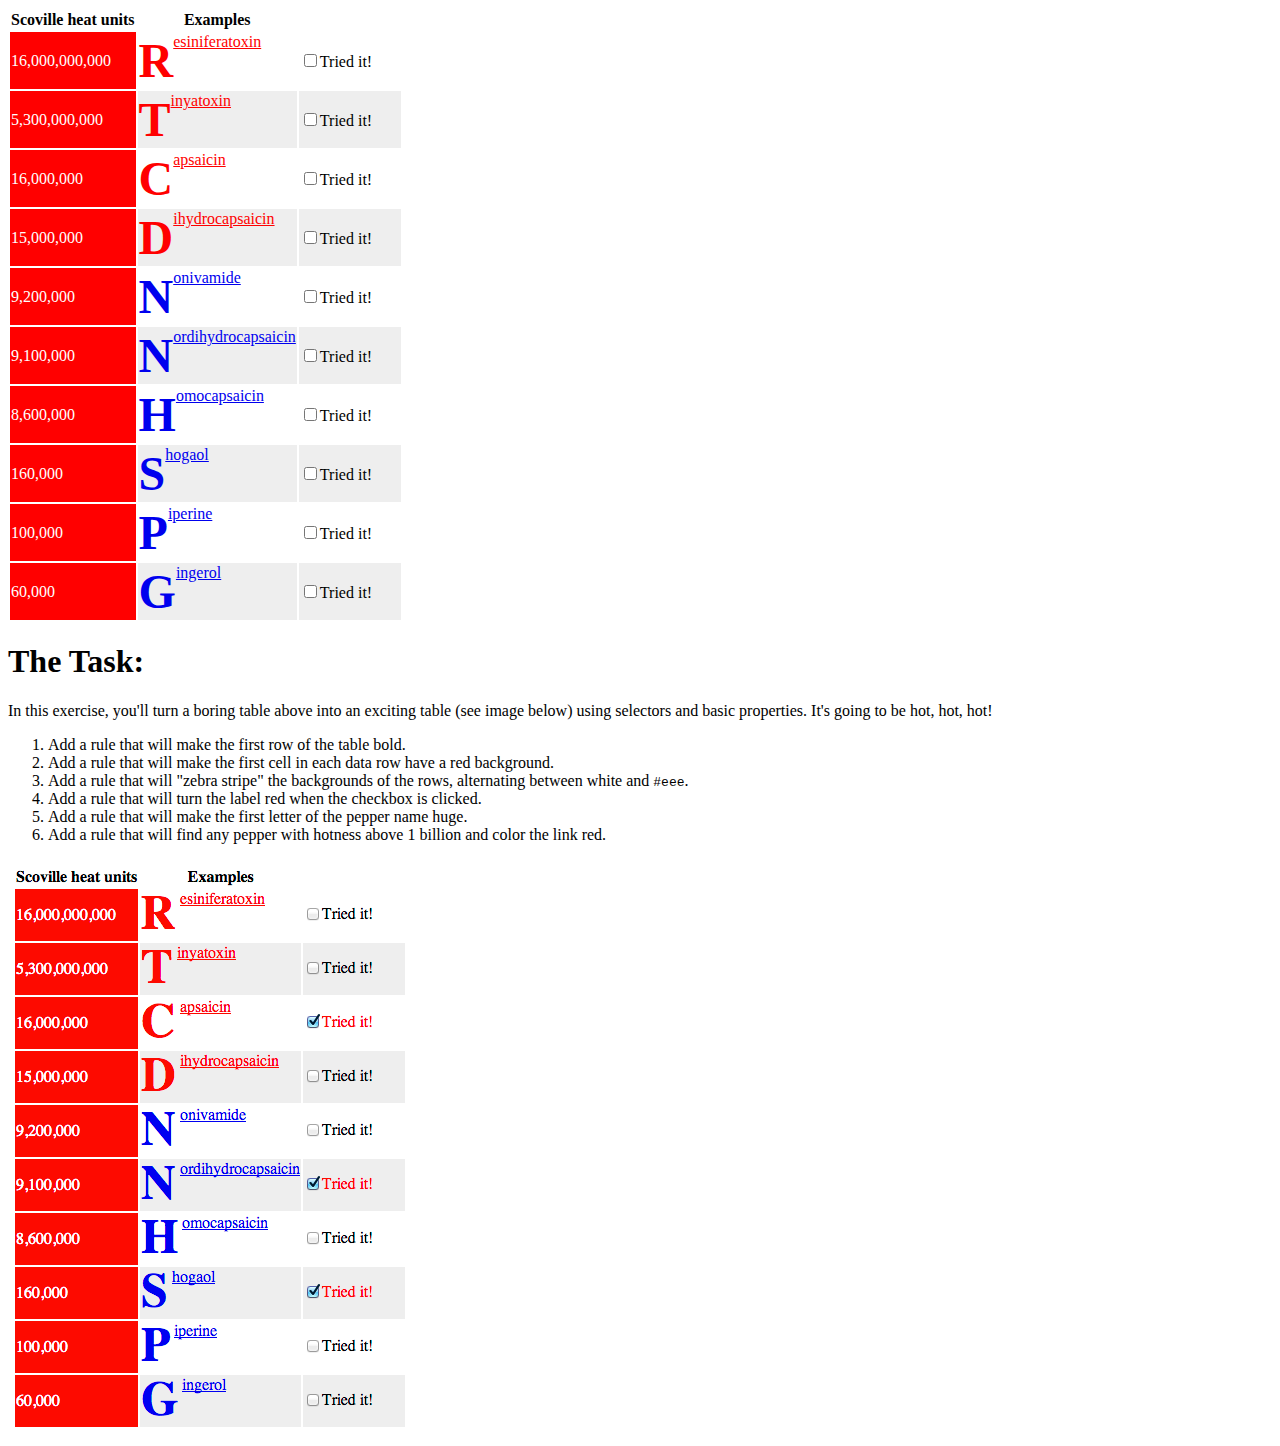
<file: 1/index.html>
<!doctype html>
<html>
 <head>
   <title>Red Hot Chili Peppers</title>
   <style>
       table th{
           font-weight: bold;
       }
       table td:first-child{
           background-color: red;
           color: #fff;
       }
       table tr:nth-child(2n+1){
           background-color: #eee;
       }
       table tr:first-child{
           background-color: #fff;
       }
       input:checked + label{
           color: red;
       }
       table td:nth-child(2):first-letter{
           font-size: 3em;
           font-weight: bold;
           float: left;
           text-decoration: none;
       }
       table td a[title*=",000,000"]{
           color: red;
       }
   </style>
 </head>
 <body>
  <table>
    <tr>
      <th>Scoville heat units</th>
      <th>Examples</th>
      <th width="100"></th>
    </tr>

    <tr>
      <td>16,000,000,000</td>
      <td><a href="/wiki/Resiniferatoxin" title="Resiniferatoxin (16,000,000,000)">Resiniferatoxin</a></td>
      <td><input type="checkbox"><label>Tried it!</label></td>
    </tr>

    <tr>
      <td>5,300,000,000</td>
      <td><a href="/wiki/Tinyatoxin" title="Tinyatoxin (5,300,000,000)">Tinyatoxin</a></td>
      <td><input type="checkbox"><label>Tried it!</label></td>
    </tr>

    <tr>
      <td>16,000,000</td>
      <td><a href="/wiki/Capsaicin" title="Capsaicin (16,000,000)">Capsaicin</a></td>
      <td><input type="checkbox"><label>Tried it!</label></td>
    </tr>

    <tr>
      <td>15,000,000</td>
      <td><a href="/wiki/Dihydrocapsaicin" title="Dihydrocapsaicin (15,000,000)">Dihydrocapsaicin</a></td>
      <td><input type="checkbox"><label>Tried it!</label></td>
    </tr>

    <tr>
      <td>9,200,000</td>
      <td><a href="/wiki/Nonivamide" title="Nonivamide (9,200,000)">Nonivamide</a></td>
      <td><input type="checkbox"><label>Tried it!</label></td>
    </tr>
    
    <tr>
      <td>9,100,000</td>
      <td><a href="/wiki/Nordihydrocapsaicin" title="Nordihydrocapsaicin (9,100,000)">Nordihydrocapsaicin</a></td>
      <td><input type="checkbox"><label>Tried it!</label></td>
    </tr>
    
    <tr>
      <td>8,600,000</td>
      <td><a href="/wiki/Homocapsaicin" title="Homocapsaicin (6,600,000)">Homocapsaicin</a></td>
      <td><input type="checkbox"><label>Tried it!</label></td>
    </tr>
    
    <tr>
      <td>160,000</td>
      <td><a href="/wiki/Shogaol" title="Shogaol (160,000)">Shogaol</a></td>
      <td><input type="checkbox"><label>Tried it!</label></td>
    </tr>
    
    <tr>
      <td>100,000</td>
      <td><a href="/wiki/Piperine" title="Piperine (100,000)">Piperine</a></td>
      <td><input type="checkbox"><label>Tried it!</label></td>
    </tr>
    
    <tr>
      <td>60,000</td>
      <td><a href="/wiki/Gingerol" title="Gingerol (60,000)">Gingerol</a></td>
      <td><input type="checkbox"><label>Tried it!</label></td>
    </tr>
  </table>
  
  <div>
     <h1>The Task:</h1>
     <p>In this exercise, you'll turn a boring table above into an exciting table (see image below) using selectors and basic properties. It's going to be hot, hot, hot!</p>
     <ol>
        <li>Add a rule that will make the first row of the table bold.</li>
        <li>Add a rule that will make the first cell in each data row have a red background.</li>
        <li>Add a rule that will "zebra stripe" the backgrounds of the rows, alternating between white and <code>#eee</code>.</li>
        <li>Add a rule that will turn the label red when the checkbox is clicked.</li>
        <li>Add a rule that will make the first letter of the pepper name huge.</li>
        <li>Add a rule that will find any pepper with hotness above 1 billion and color the link red.</li>
     </ol>
     <img src="exercise_tables.png" alt="Result image">
  </div>
  </body>
 </html>
</file>
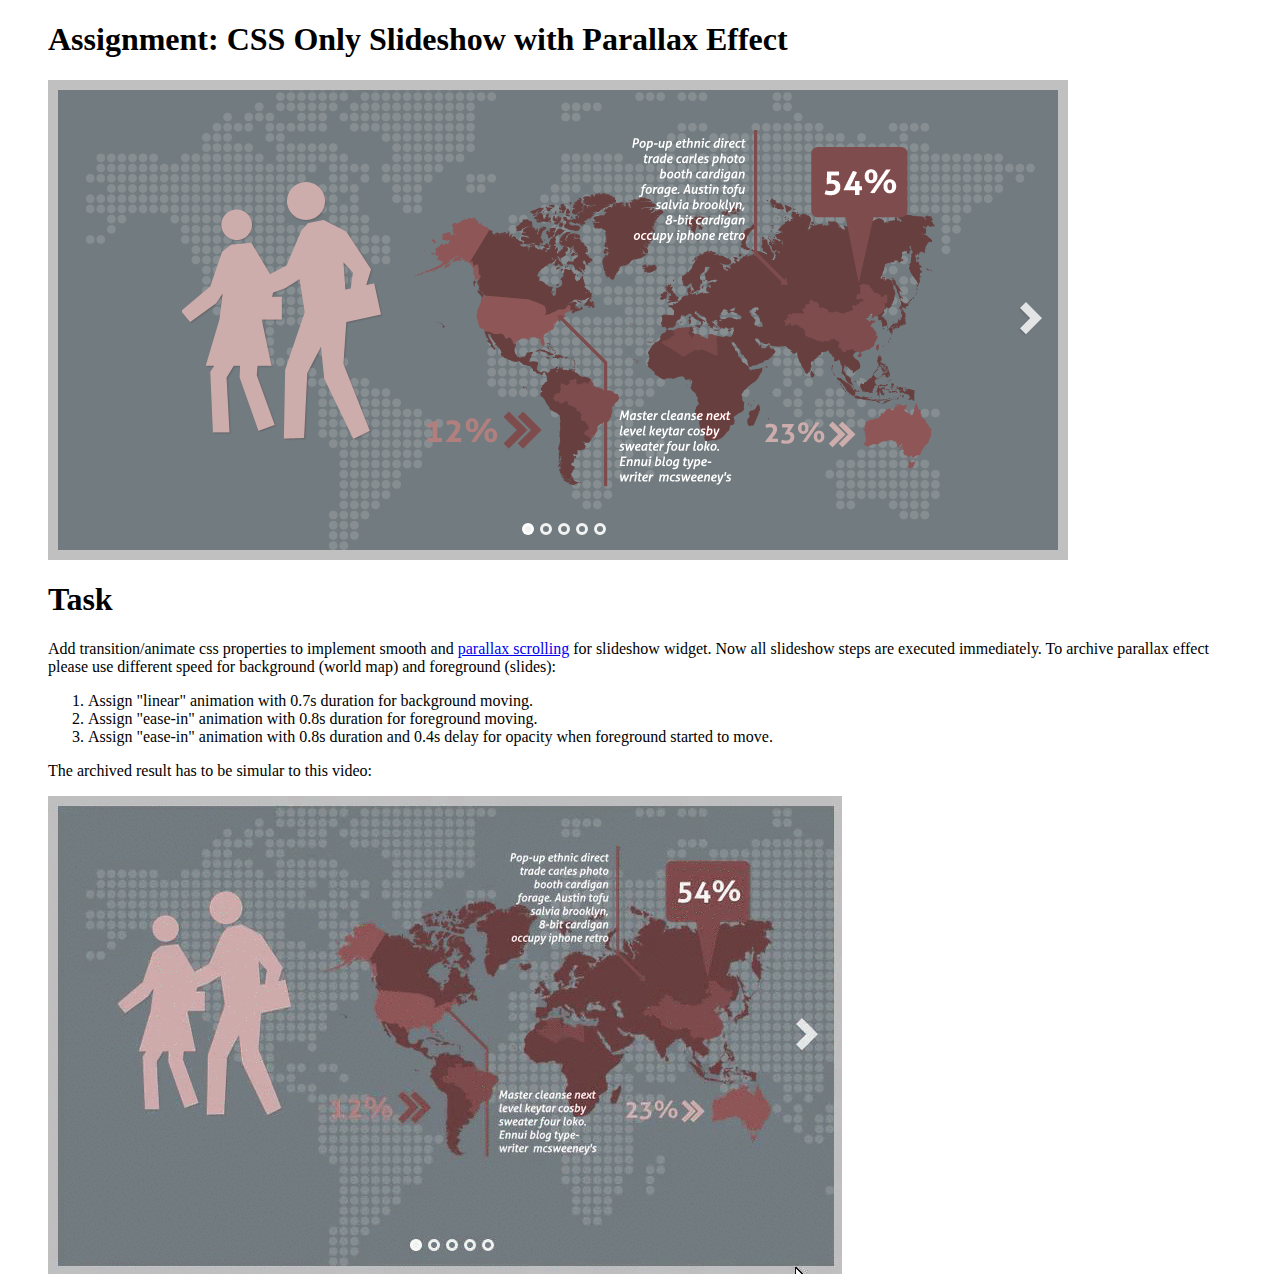
<file: 2/index.html>
<!doctype html>
<html lang="en">
    <head>
        <title>Assignment: Slideshow with Parallax Effect</title>
        <meta name="viewport" content="width=device-width, initial-scale=1.0"> 
        <link rel="stylesheet" type="text/css" href="css/style.css" />
    </head>
    <body>
        <main>
			<header>
				<h1>Assignment: CSS Only Slideshow <span>with Parallax Effect</span></h1>
			</header>
			
			<section class="sp-slideshow">
				<input id="button-1" type="radio" name="radio-set" class="sp-selector-1" checked="checked" />
				<label for="button-1" class="button-label-1"></label>
				
				<input id="button-2" type="radio" name="radio-set" class="sp-selector-2" />
				<label for="button-2" class="button-label-2"></label>
				
				<input id="button-3" type="radio" name="radio-set" class="sp-selector-3" />
				<label for="button-3" class="button-label-3"></label>
				
				<input id="button-4" type="radio" name="radio-set" class="sp-selector-4" />
				<label for="button-4" class="button-label-4"></label>
				
				<input id="button-5" type="radio" name="radio-set" class="sp-selector-5" />
				<label for="button-5" class="button-label-5"></label>
				
				<label for="button-1" class="sp-arrow sp-a1"></label>
				<label for="button-2" class="sp-arrow sp-a2"></label>
				<label for="button-3" class="sp-arrow sp-a3"></label>
				<label for="button-4" class="sp-arrow sp-a4"></label>
				<label for="button-5" class="sp-arrow sp-a5"></label>
				
				<div class="sp-content">
					<div class="sp-parallax-bg"></div>
					<ul class="sp-slider clearfix">
						<li><img src="images/image1.png" alt="image01" /></li>
						<li><img src="images/image2.png" alt="image02" /></li>
						<li><img src="images/image3.png" alt="image03" /></li>
						<li><img src="images/image4.png" alt="image04" /></li>
						<li><img src="images/image5.png" alt="image05" /></li>
					</ul>
				</div>
			</section>
			<section>
                           <h1>Task</h1>
                           <p>
                              Add transition/animate css properties to implement smooth and <a href="http://en.wikipedia.org/wiki/Parallax_scrolling">parallax scrolling</a> for slideshow widget.
                              Now all slideshow steps are executed immediately. To archive parallax effect please use different speed for background (world map) and foreground (slides):
                           </p>
                           <ol>
                                <li>Assign "linear" animation with 0.7s duration for background moving.</li>
                                <li>Assign "ease-in" animation with 0.8s duration for foreground moving.</li>
                                <li>Assign "ease-in" animation with 0.8s duration and 0.4s delay for opacity when foreground started to move.</li>
                            </ol>  
                            <p>
                              The archived result has to be simular to this video:
                           </p>
                           <img src="images/result.gif" alt="Result" />
			</section>
                       
		</main>
	</body>
</html>
</file>
<file: 2/css/style.css>
main {
    margin: auto 40px;
}
    
.sp-slideshow {
    position: relative;
    max-width: 1000px;
    min-width: 260px;
    height: 460px;
    border: 10px solid silver;
}

.sp-content {
    position: relative;
    width: 100%;
    height: 100%;
    overflow: hidden;
}

.sp-parallax-bg {
    background: url(../images/map.png) repeat-x scroll 0 0;
    background-size: cover;
    position: absolute;
    top: 0;
    left: 0;
    width: 100%;
    height: 100%;
    overflow: hidden;

    -webkit-transition: all .7s linear;
    -moz-transition: all .7s linear;
    -o-transition: all .7s linear;
    transition: all .7s linear;
}

.sp-slideshow input {
    position: absolute;
    bottom: 15px;
    left: 50%;
    width: 9px;
    height: 9px;
    z-index: 1001;
    cursor: pointer;
    filter: alpha(opacity=0);
    opacity: 0;
}

.sp-slideshow input + label {
    position: absolute;
    bottom: 15px;
    left: 50%;
    width: 6px;
    height: 6px;
    display: block;
    z-index: 1000;
    border: 3px solid rgba(255,255,255,0.9);
    border-radius: 50%;
    transition: background-color linear 0.1s; 
}

.sp-slideshow input:checked + label {
    background-color: #fff;
    background-color: rgba(255,255,255,0.9);
}

.sp-selector-1, .button-label-1 {
    margin-left: -36px;
}

.sp-selector-2, .button-label-2 {
    margin-left: -18px;
}

.sp-selector-4, .button-label-4 {
    margin-left: 18px;
}

.sp-selector-5, .button-label-5 {
    margin-left: 36px;
}

.sp-arrow {
    position: absolute;
    top: 50%;
    width: 28px;
    height: 38px;
    margin-top: -19px;
    display: none;
    opacity: 0.8;
    cursor: pointer;
    z-index: 1000;
    background: transparent url(../images/arrows.png) no-repeat;
    transition: opacity linear 0.3s; 
}

.sp-arrow:hover{
    opacity: 1;
}

.sp-arrow:active{
    margin-top: -18px;
}

.sp-selector-1:checked ~ .sp-arrow.sp-a2,
.sp-selector-2:checked ~ .sp-arrow.sp-a3,
.sp-selector-3:checked ~ .sp-arrow.sp-a4,
.sp-selector-4:checked ~ .sp-arrow.sp-a5 {
    right: 15px;
    display: block;
    background-position: top right;
}

.sp-selector-2:checked ~ .sp-arrow.sp-a1,
.sp-selector-3:checked ~ .sp-arrow.sp-a2,
.sp-selector-4:checked ~ .sp-arrow.sp-a3,
.sp-selector-5:checked ~ .sp-arrow.sp-a4 {
    left: 15px;
    display: block;
    background-position: top left;
}

input.sp-selector-1:checked ~ .sp-content {
    background-position: 0 0;
    background-color: #727b7f;
}

input.sp-selector-2:checked ~ .sp-content {
    background-position: -100px 0;
    background-color: #7f7276;
}

input.sp-selector-3:checked ~ .sp-content {
    background-position: -200px 0;
    background-color: #737f72;
}

input.sp-selector-4:checked ~ .sp-content {
    background-position: -300px 0;
    background-color: #79727f;
}

input.sp-selector-5:checked ~ .sp-content {
    background-position: -400px 0;
    background-color: #7d7f72;
}

input.sp-selector-1:checked ~ .sp-content .sp-parallax-bg {
    background-position: 0 0;
}

input.sp-selector-2:checked ~ .sp-content .sp-parallax-bg {
    background-position: -200px 0;
}

input.sp-selector-3:checked ~ .sp-content .sp-parallax-bg {
    background-position: -400px 0;
}

input.sp-selector-4:checked ~ .sp-content .sp-parallax-bg {
    background-position: -600px 0;
}

input.sp-selector-5:checked ~ .sp-content .sp-parallax-bg {
    background-position: -800px 0;
}

.sp-slider {
    position: relative;
    left: 0;
    width: 500%;
    height: 100%;
    list-style: none;
    margin: 0;
    padding: 0;
    -webkit-transition: all .8s ease-in;
    -moz-transition: all .8s ease-in;
    -o-transition: all .8s ease-in;
    transition: all .8s ease-in;
}

.sp-slider > li {
    color: #fff;
    width: 20%;
    box-sizing: border-box;
    height: 100%;
    padding: 0 60px;
    float: left;
    text-align: center;
    opacity: 0.4;
    -webkit-transition: all .8s ease-in .4s;
    -moz-transition: all .8s ease-in .4s;
    -o-transition: all .8s ease-in .4s;
    transition: all .8s ease-in .4s;
}

.sp-slider > li img{
	box-sizing: border-box;
	display: block;
	margin: 0 auto;
	padding: 40px 0 50px 0;
	max-height: 100%;
	max-width: 100%;
}

input.sp-selector-1:checked ~ .sp-content .sp-slider {
    left: 0;
}

input.sp-selector-2:checked ~ .sp-content .sp-slider {
    left: -100%;
}

input.sp-selector-3:checked ~ .sp-content .sp-slider {
    left: -200%;
}

input.sp-selector-4:checked ~ .sp-content .sp-slider {
    left: -300%;
}

input.sp-selector-5:checked ~ .sp-content .sp-slider {
    left: -400%;
}

input.sp-selector-1:checked ~ .sp-content .sp-slider > li:first-child,
input.sp-selector-2:checked ~ .sp-content .sp-slider > li:nth-child(2),
input.sp-selector-3:checked ~ .sp-content .sp-slider > li:nth-child(3),
input.sp-selector-4:checked ~ .sp-content .sp-slider > li:nth-child(4),
input.sp-selector-5:checked ~ .sp-content .sp-slider > li:nth-child(5){
    opacity: 1;
}
</file>
